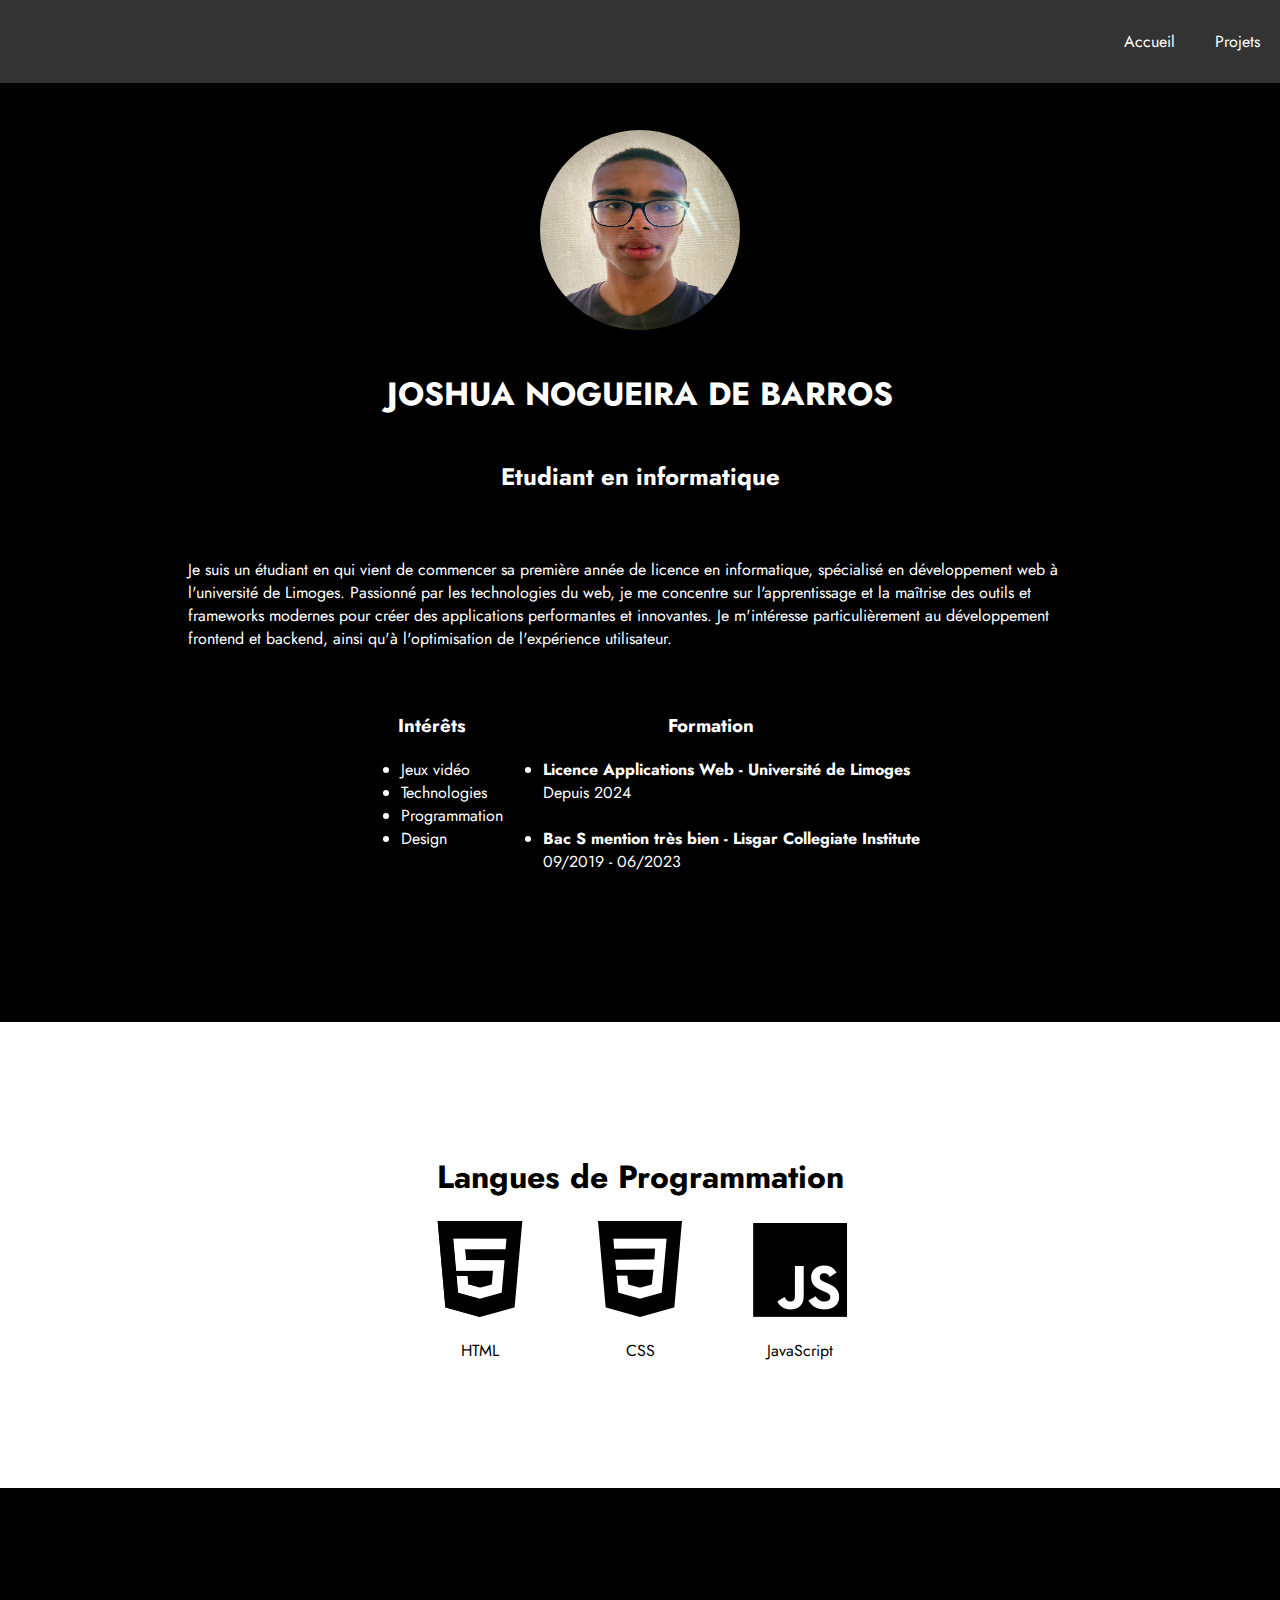
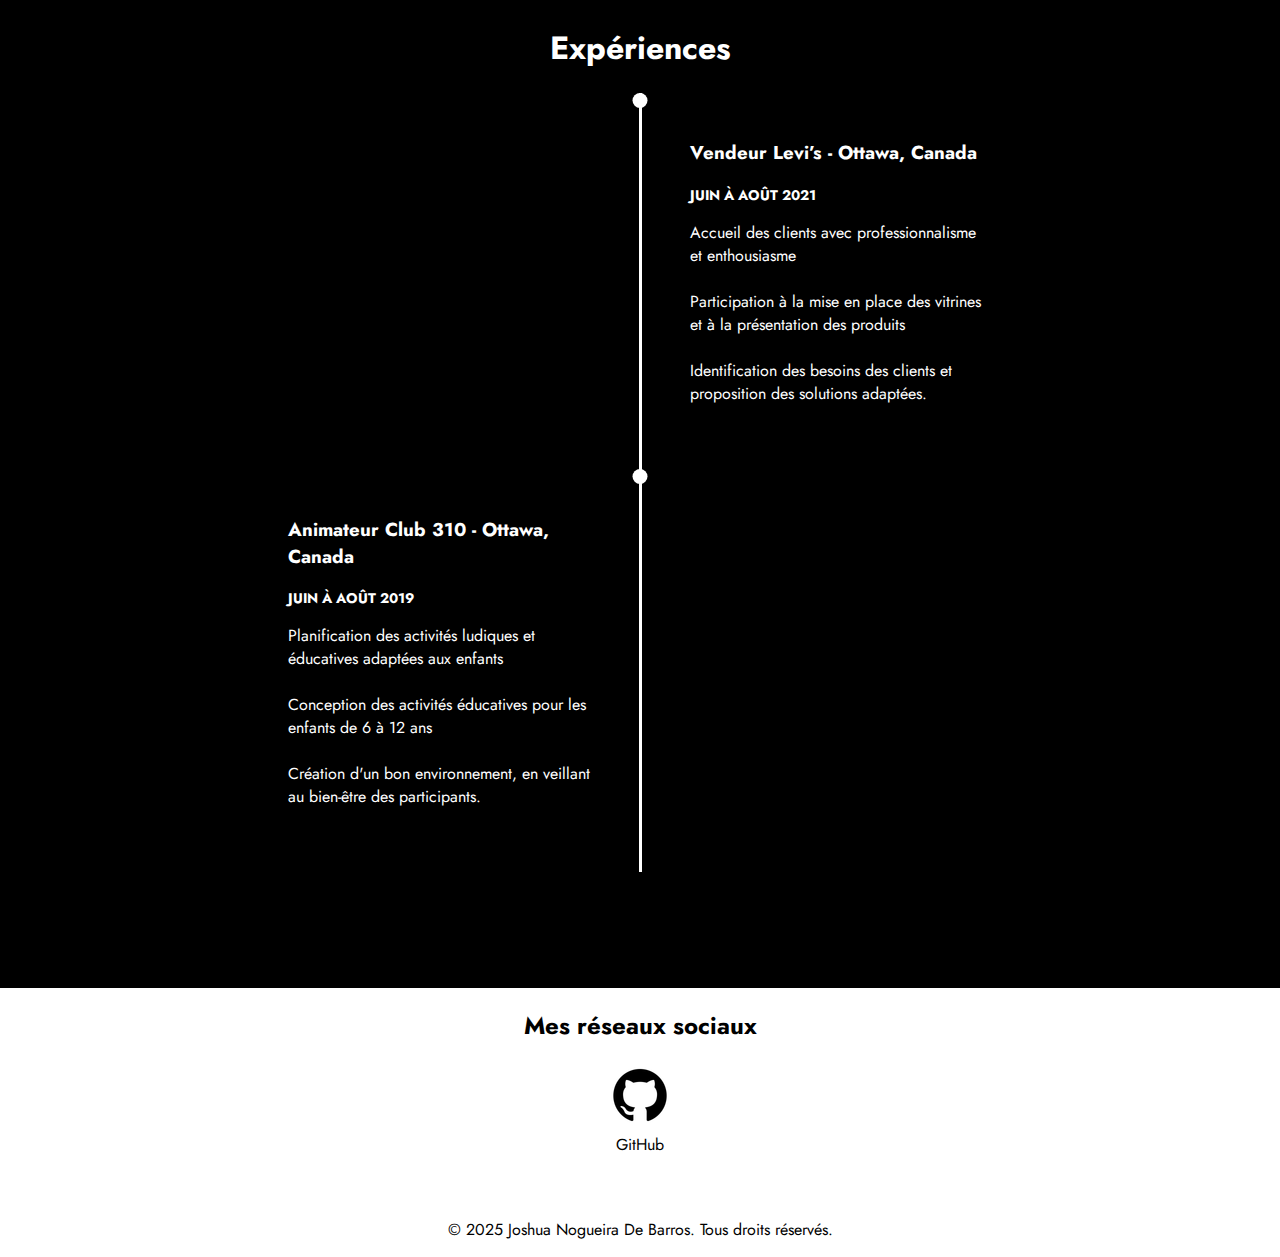
<file: index.html>
<!DOCTYPE html>
<html lang="en">

<head>
    <meta charset="UTF-8">
    <meta name="viewport" content="width=device-width, initial-scale=1.0">
    <link rel="stylesheet" href="style.css">
    <title>Portfolio</title>
</head>

<body>
    <nav class="navbar">
        <ul class="navbar-list">
            <li class="navbar-item"><a href="index.html" class="navbar-link">Accueil</a></li>
            <li class="navbar-item"><a href="projets.html" class="navbar-link">Projets</a></li>

        </ul>
    </nav>
    
    <section class="first-section">
        <div class="first-section-content">
            <img src="IMG_0453.jpg" alt="Photo de profil" class="profile-pic"> 

            <h1 style="text-align: center;">JOSHUA NOGUEIRA DE BARROS</h1>
            <h2 style="text-align: center;">Etudiant en informatique</h2>
            <p class="first">Je suis un étudiant en qui vient de commencer sa première année de licence en informatique,
                spécialisé en développement web à l'université de Limoges. Passionné
                par les technologies du web, je me concentre sur l'apprentissage et la maîtrise des outils et frameworks
                modernes pour créer des applications performantes et innovantes. Je m'intéresse particulièrement au
                développement frontend et backend, ainsi qu'à l'optimisation de l'expérience utilisateur.</p>
            <div class="row">
                <div class="col-1">
                    <h3 style="text-align: center;">Intérêts</h3>
                    <ul class="Intérêts">
                        <li>Jeux vidéo</li>
                        <li>Technologies</li>
                        <li>Programmation</li>
                        <li>Design</li>
                    </ul>
                </div>
                <div class="col-2">
                    <h3 style="text-align: center;">Formation</h3>
                    <ul class="Intérêts">
                        <li><strong>Licence Applications Web - Université de Limoges</strong>
                            <br> Depuis 2024
                        </li>
                        </li>
                        <br>
                        <li><strong>Bac S mention très bien - Lisgar Collegiate Institute</strong>
                            <br> 09/2019 - 06/2023
                        </li>
                        </li>
                        <br>
                    </ul>
                </div>
            </div>
        </div>
    </section>

    <section class="second-section">
        <div class="second-section-content">
            <h1 style="text-align: center;">Langues de Programmation</h1>
            <div class="row-2">
                <div class="col-3" style="margin-left: 2pc; margin-right: 2pc;">
                    <img src="html.png" alt="HTML">
                    <p style="text-align: center;">HTML</p>
                </div>
                <div class="col-4" style="margin-left: 2pc; margin-right: 2pc;">
                    <img src="css.png" alt="CSS">
                    <p style="text-align: center;">CSS</p>
                </div>
                <div class="col-5" style="margin-left: 2pc; margin-right: 2pc;">
                    <img src="js.png" alt="JavaScript">
                    <p style="text-align: center;">JavaScript</p>
                </div>
            </div>
        </div>
    </section>

    <section class="design-section">
        <h1 style="color: white;">Expériences</h1>
        <div class="timeline">
            <div class="timeline-empty">
            </div>
            <div class="timeline-middle">
                <div class="timeline-circle"></div>
            </div>
            <div class="timeline-component timeline-content">
                <h3>Vendeur Levi’s - Ottawa, Canada</h3>
                <p style="font-size: 14px;"><strong>JUIN À AOÛT 2021</strong></p>
                <p>Accueil des clients avec professionnalisme et enthousiasme
                    <br>
                    <br>Participation à la mise en place des vitrines et à la présentation des produits
                    <br>
                    <br> Identification des besoins des clients et proposition des solutions adaptées.
                </p>
            </div>
            <div class="timeline-component timeline-content">
                <h3>Animateur Club 310 - Ottawa, Canada</h3>
                <p style="font-size: 14px;"><strong>JUIN À AOÛT 2019</strong></p>
                <p> Planification des activités ludiques et éducatives adaptées aux enfants
                    <br>
                    <br>Conception des activités éducatives pour les enfants de 6 à 12 ans
                    <br>
                    <br>Création d'un bon environnement, en veillant au bien-être des participants.
                </p>
            </div>
            <div class="timeline-middle">
                <div class="timeline-circle"></div>
            </div>
            <div class="timeline-empty">
            </div>
            <div class="timeline-empty">
            </div>
        </div>
    </section>
    
    <footer>
        <div style="text-align: center;">
            <div class="social-content">
                <h2 style="text-align: center;">Mes réseaux sociaux</h2>
                <div class="row-3">
                    <div class="social-item">
                        <img src="github.png" alt="GitHub">
                        <br>
                        <a href="https://github.com/joshua-nogueira" target="_blank" class="social-link">GitHub</a>
                    </div>
                </div>
            </div>
        </div>
        <br>
        <br>
        <p style="text-align: center;">&copy; 2025 Joshua Nogueira De Barros. Tous droits réservés.</p>
    </footer>

</body>

</html>
</file>
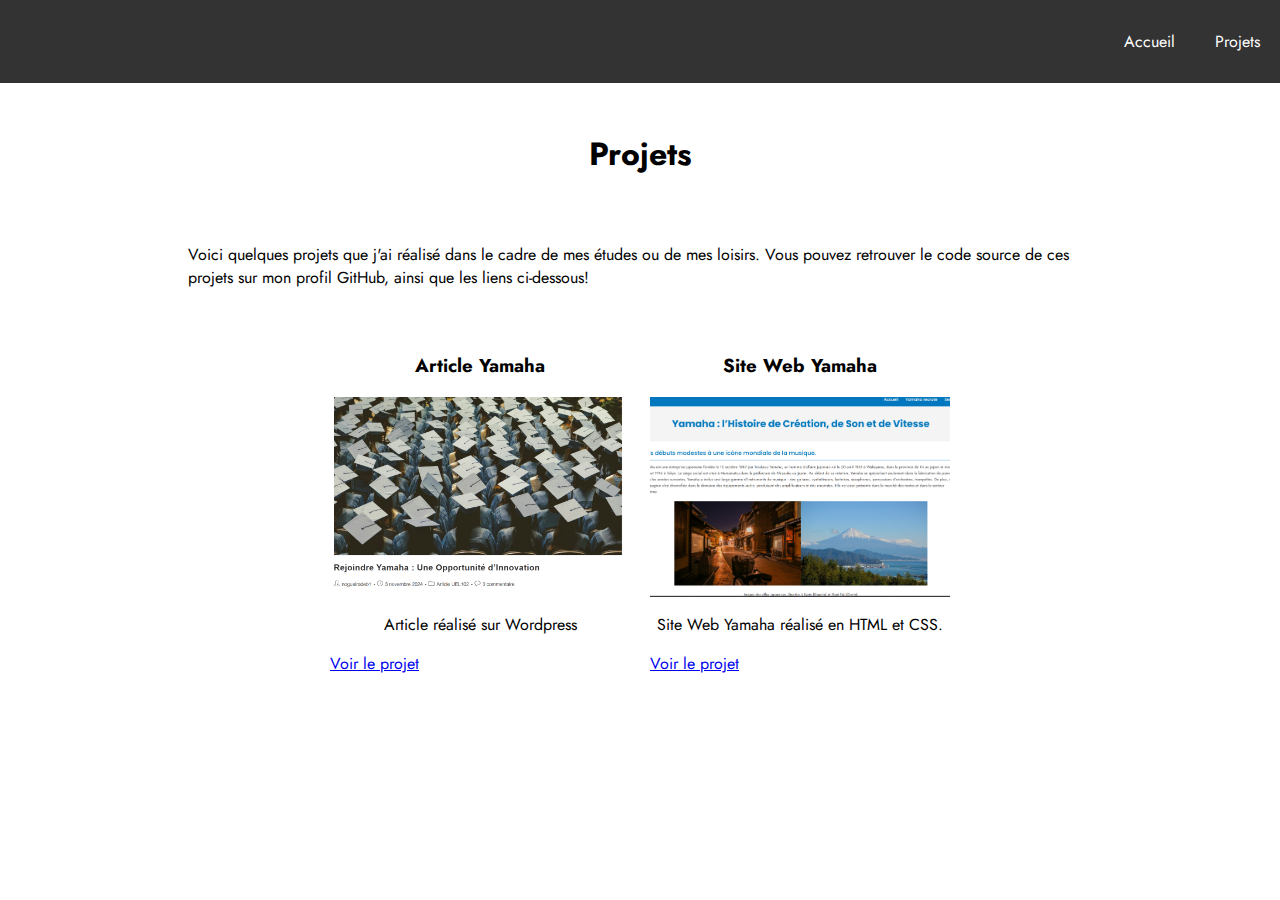
<file: projets.html>
<!DOCTYPE html>
<html lang="en">

<head>
    <meta charset="UTF-8">
    <meta name="viewport" content="width=device-width, initial-scale=1.0">
    <link rel="stylesheet" href="style.css">
    <title>Portfolio</title>
</head>

<body>
    <nav class="navbar">
        <ul class="navbar-list">
            <li class="navbar-item"><a href="index.html" class="navbar-link">Accueil</a></li>
            <li class="navbar-item"><a href="projets.html" class="navbar-link">Projets</a></li>

        </ul>
    </nav>

    <section class="project-section">
        <div class="project-section-content">
            <h1 style="text-align: center;">Projets</h1>
            <p class="first">Voici quelques projets que j'ai réalisé dans le cadre de mes études ou de mes loisirs. Vous
                pouvez retrouver le code source de ces projets sur mon profil GitHub, ainsi que les liens ci-dessous!</p>
            <div class="row-projects">
                <div class="col-yamaha-article">
                    <h3 style="text-align: center;">Article Yamaha</h3>
                    <img src="WP.png" alt="" class="project-image">
                    <p style="text-align: center;">Article réalisé sur Wordpress</p>
                    <a href="https://nogueira-de-b1.hosting.unilim.fr/UEL102//">Voir le projet</a>
                </div>
                <div class="col-yamaha-article">
                    <h3 style="text-align: center;">Site Web Yamaha</h3>
                    <img src="yamaha-website.png" alt="" class="project-image">
                    <p style="text-align: center;">Site Web Yamaha réalisé en HTML et CSS.</p>
                    <a href="http://s144644046.onlinehome.fr/l104-24/nogueira/">Voir le projet</a>
                </div>
            </div>
        </div>
    </section>
</body>

</html>
</file>
<file: style.css>
@import url('https://fonts.googleapis.com/css2?family=Jost:wght@200;300;400&display=swap');
body, html {
    margin: 0;
    padding: 0;
    overflow-x: hidden; /* Prevent horizontal scrolling */
    font-family: Jost;
}



.navbar {
    background-color: #333;
    position: fixed; /* Change to fixed */
    top: 0;
    width: 100%; /* Ensure the navbar spans the full width */
    z-index: 1000; 
}

.navbar-list {
    list-style-type: none;;
    display: flex;
    justify-content: flex-end; /* Aligns the links to the right */
}

.navbar-item {
    padding: 14px 20px;
}

.navbar-link {
    color: white;
    text-decoration: none;
    display: block;
    text-align: center;
}

.navbar-link:hover {
    background-color: #ddd;
    color: black;
}


.first-section {
    display: flex;
    flex-direction: column;
    align-items: center;
    justify-content: center;
    font-family: Jost;
}

.first-section-content {
    background-color: #000000;
    color: #ffffff;
    width: 100%;
    padding: 110px 0 110px 0;
    display: flex;
    flex-direction: column;
    align-items: center; 
}

.first{
    padding: 1.75rem;
    margin-left: 10pc;
    margin-right: 10pc;
}

.row{
    display: flex;
    flex-wrap: wrap;
    margin-left: -15px;
    margin-right: -15px;
    justify-content: center;
}

.profile-pic{
    width: 200px; 
    height: 200px; 
    border-radius: 50%;
    margin: 20px 0
}
.second-section {
    display: flex;
    flex-direction: column;
    align-items: center;
    justify-content: center;
    font-family: Jost;
}

.second-section-content {
    background-color: #ffffff;
    color: #000000;
    width: 100%;
    padding: 110px 0 110px 0;

}

.row-2{
    display: flex;
    flex-wrap: wrap;
    margin-left: -15px;
    margin-right: -15px;
    justify-content: center;
}

.design-section {
    background-color: #000000;
    display: flex;
    flex-direction: column;
    align-items: center;
    justify-content: center;
    min-height: 100vh;
    padding: 100px 0;
    font-family: Jost;
}

.design {
    display: flex;
    align-items: center;
    justify-content: center;
}

.timeline {
    width: 80%;
    height: auto;
    max-width: 800px;
    margin: 0 auto;
    display: flex;
    flex-direction: column;
}

.timeline-content {
    color: rgb(255, 255, 255);
    padding: 1.75rem;
    transition: 0.4s ease;
    overflow-wrap: break-word !important;
    margin: 1rem;
    margin-bottom: 20px;
    border-radius: 6px;
}

.timeline-component {
    margin: 0px 20px 20px 20px;
}

@media screen and (min-width: 768px) {
    .timeline {
        display: grid;
        grid-template-columns: 1fr 3px 1fr;
    }

    .timeline-middle {
        position: relative;
        background-image: linear-gradient(45deg, #ffffff, #ffffff, #ffffff);
        width: 3px;
        height: 100%;
    }

    .main-middle {
        opacity: 0;
    }

    .timeline-circle {
        position: absolute;
        top: 0;
        left: 50%;
        width: 15px;
        height: 15px;
        border-radius: 50%;
        background-image: linear-gradient(45deg, #ffffff, #ffffff, #ffffff);
        -webkit-transform: translateX(-50%);
        transform: translateX(-50%);
    }
}

.footer {

    font-family: Jost;
}
.social-link {
    text-decoration: none;
    color: inherit;
}
.social-link:hover {
    color: #929292; 
}

.row-3 {
    display: flex;
    flex-wrap: wrap;
    margin-left: -15px;
    margin-right: -15px;
    justify-content: center;
}

.project-section-content {
    width: 100%;
    padding: 110px 0 110px 0;
    display: flex;
    flex-direction: column;
    align-items: center; 
}

.row-projects{
    display: flex;
    flex-wrap: wrap;
    margin-left: -15px;
    margin-right: -15px;
    justify-content: center;
    gap: 20px
}

.project-image {
    width: 300px; 
    height: 200px; 
    object-fit: cover; 
    display: block;
    margin: 0 auto; 
}
</file>
